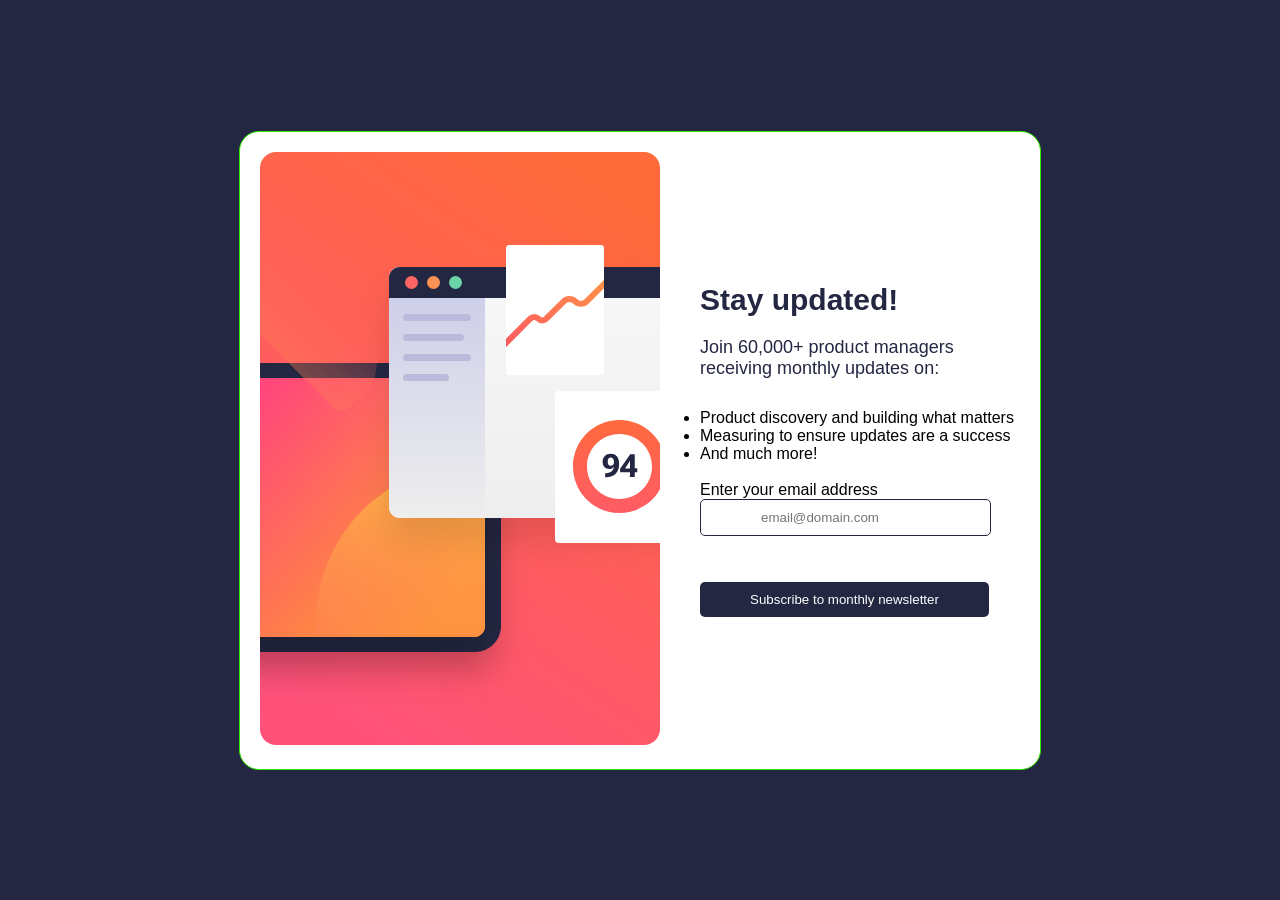
<file: index.html>
<!DOCTYPE html>
<html lang="en">
<head>
  <meta charset="UTF-8">
  <meta name="viewport" content="width=device-width, initial-scale=1.0"> <!-- displays site properly based on user's device -->

  <link rel="icon" type="image/png" sizes="32x32" href="./assets/images/favicon-32x32.png">
  
  <title>Frontend Mentor | Newsletter sign-up form with success message</title>

  <!-- Feel free to remove these styles or customise in your own stylesheet 👍 -->
  <link rel="stylesheet" type="text/css" href="css/styles.css">
</head>
<body>

  <!-- Sign-up form start -->
<div class="container">
    
    <div class="newsletter-right">
      <img src="./assets/images/illustration-sign-up-desktop.svg" alt="Sign-up form illustration" class="desktop-image">
      <img src="./assets/images/illustration-sign-up-mobile.svg" alt="Sign-up form illustration" class="mobile-image"> 
    </div>
      <div class="content-left">
      <h2>Stay updated! </h2>

 <p>  Join 60,000+ product managers receiving monthly updates on: </p>

<ul> <li>Product discovery and building what matters</li>
      <li>Measuring to ensure updates are a success</li>
      <li>And much more!</li> 
</ul> <br>

<form id="subscribe">

    <label> Enter your email address</label><br>

    <input type="text" id="email" placeholder="email@domain.com">
    <br>

    <span id="emailError"></span>
    <br><br>

    <button type="submit">
        Subscribe to monthly newsletter
    </button>

</form>
        </div>
    

</div>
 <script src="js/script.js"></script>
</body> <br>


</html>
</file>
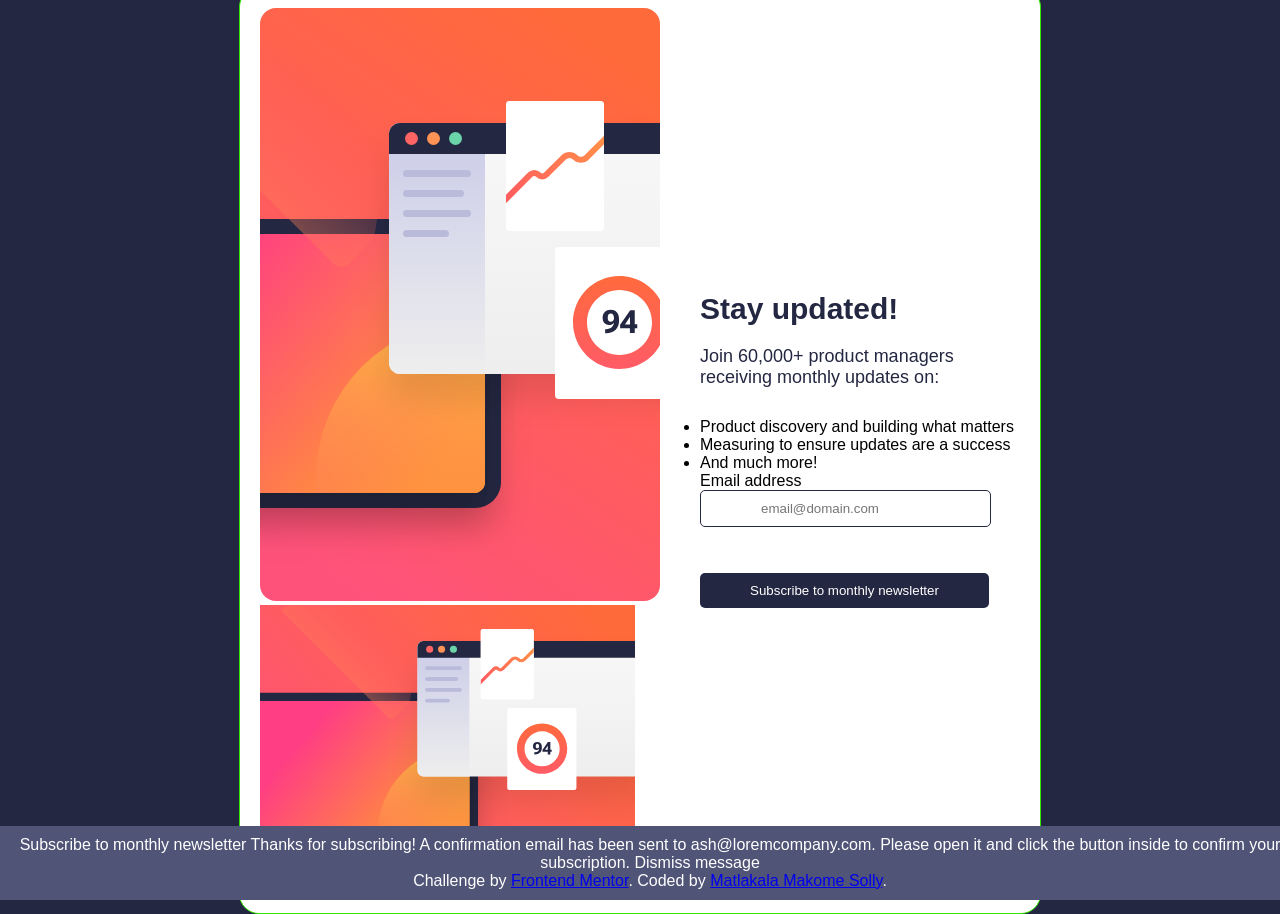
<file: newsletter-sign-up-with-success-message-main/index.html>
<!DOCTYPE html>
<html lang="en">
<head>
  <meta charset="UTF-8">
  <meta name="viewport" content="width=device-width, initial-scale=1.0"> <!-- displays site properly based on user's device -->

  <link rel="icon" type="image/png" sizes="32x32" href="./assets/images/favicon-32x32.png">
  
  <title>Frontend Mentor | Newsletter sign-up form with success message</title>

  <!-- Feel free to remove these styles or customise in your own stylesheet 👍 -->
  <link rel="stylesheet" type="text/css" href="css/styles.css">
</head>
<body>

  <!-- Sign-up form start -->
<div class="container">
    
    <div class="newsletter-right">
      <img src="./assets/images/illustration-sign-up-desktop.svg" alt="Sign-up form illustration" class="desktop-image">
      <img src="./assets/images/illustration-sign-up-mobile.svg" alt="Sign-up form illustration" class="mobile-image"> 
    </div>
      <div class="content-left">
      <h2>Stay updated!</h2>

 <p>  Join 60,000+ product managers receiving monthly updates on: </p>

<ul> <li>Product discovery and building what matters</li>
      <li>Measuring to ensure updates are a success</li>
      <li>And much more!</li> 
</ul>

<form id="subscribe">

    <label>Email address</label><br>

    <input type="text" id="email" placeholder="email@domain.com">
    <br>

    <span id="emailError"></span>
    <br><br>

    <button type="submit">
        Subscribe to monthly newsletter
    </button>

</form>
        </div>
    

</div>
 <script src="js/script.js"></script>
</body> <br>
<footer>
  Subscribe to monthly newsletter

  <!-- Sign-up form end -->

  <!-- Success message start -->

  Thanks for subscribing!

  A confirmation email has been sent to ash@loremcompany.com. 
  Please open it and click the button inside to confirm your subscription.

  Dismiss message

  <!-- Success message end -->
  
  <div class="attribution">
    Challenge by <a href="https://www.frontendmentor.io?ref=challenge" target="_blank">Frontend Mentor</a>. 
    Coded by <a href="#">Matlakala Makome Solly</a>.  
</footer>

</html>
</file>
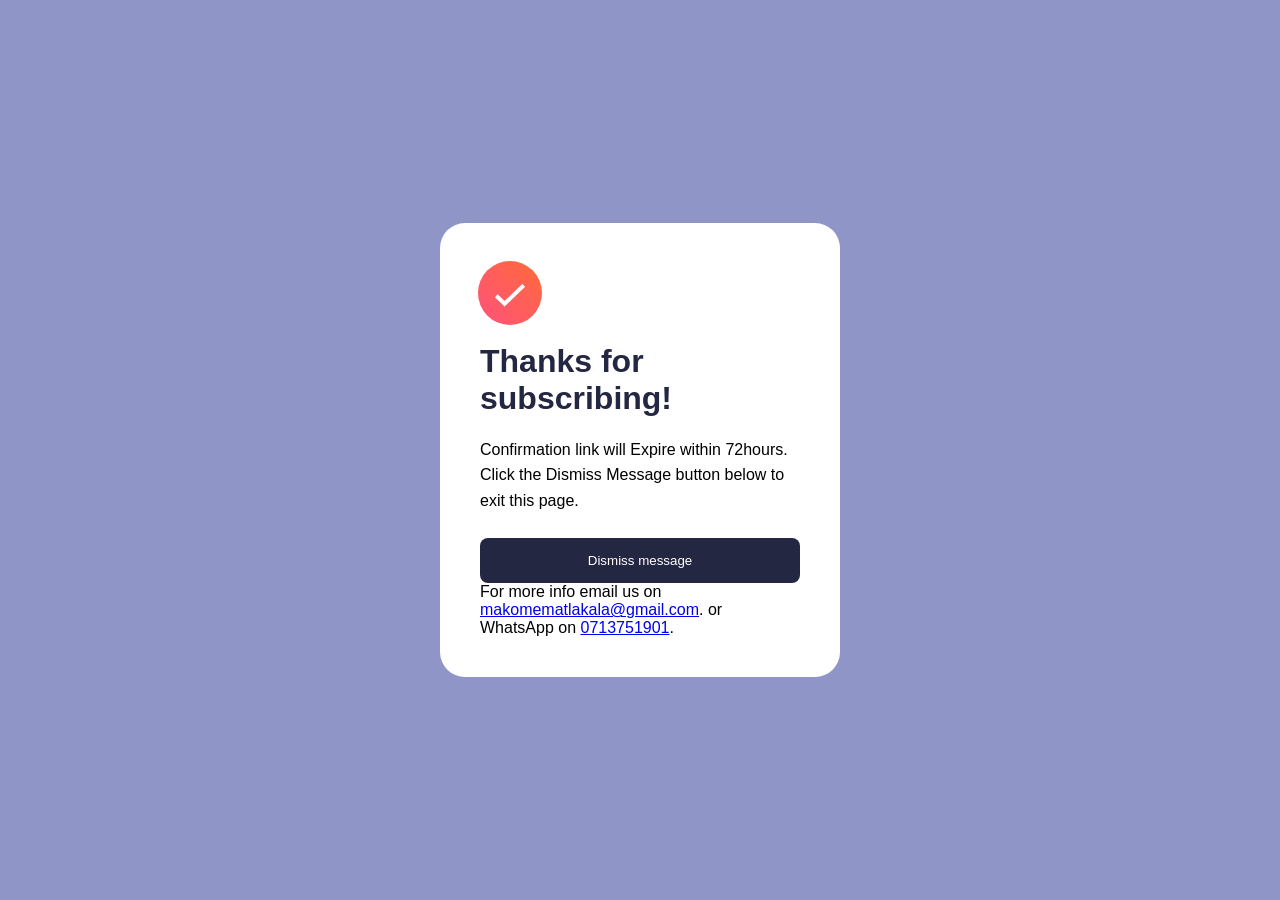
<file: confirmation.html>
<!DOCTYPE html>
<html lang="en">
<head>
  <meta charset="UTF-8">
  <meta name="viewport" content="width=device-width, initial-scale=1.0"> <!-- displays site properly based on user's device -->

  <link rel="icon" type="image/png" sizes="32x32" href="./assets/images/favicon-32x32.png">
  
  <title>Confirmation</title>

  <!-- Feel free to remove these styles or customise in your own stylesheet 👍 -->
  <link rel="stylesheet" type="text/css" href="css/stylesconfirmation.css">
</head>
<body>

<div class="container">
    <div class="icon">
        <img src="./assets/images/icon-success.svg" alt="Success icon">
    </div>
    <h1>Thanks for subscribing!</h1>
    <p>Confirmation link will Expire within 72hours. Click the Dismiss Message button below to exit this page. </p>
    
    <button onclick="window.location.href='index.html'">   Dismiss message   </button>
    
  
     <div class="challengeby">
    For more info email us on <a href="makomematlakala@gmail.com">makomematlakala@gmail.com</a>. 
    or WhatsApp on <a href="https://wa.me/message/ZBSUKP5UQG74P1">0713751901</a>.  
    </div>
</div>
  </body>
</html>
</file>
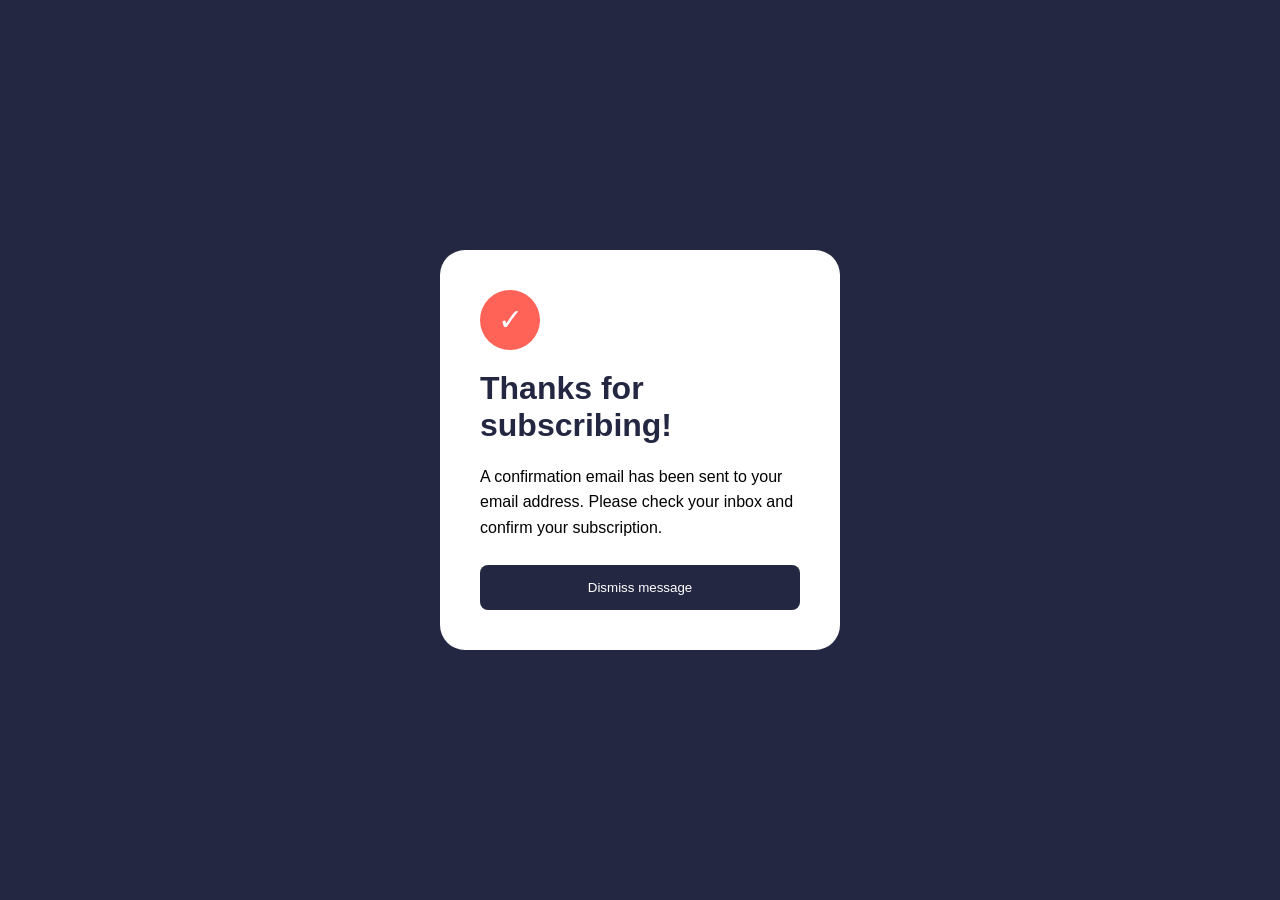
<file: success.html>
<!DOCTYPE html>
<html lang="en">
<head>
<meta charset="UTF-8">
<meta name="viewport" content="width=device-width, initial-scale=1.0">
<title>Success</title>

<link rel="stylesheet" type="text/css" href="css/stylessuccess.css">
</head>
<body>

<div class="card">
    <div class="icon">✓</div>

    <h1>Thanks for subscribing!</h1>

    <p>
        A confirmation email has been sent to your email address.
        Please check your inbox and confirm your subscription.
    </p>

    <button onclick="window.location.href='confirmation.html'">   Dismiss message   </button>
</div>

</body>
</html>
</file>
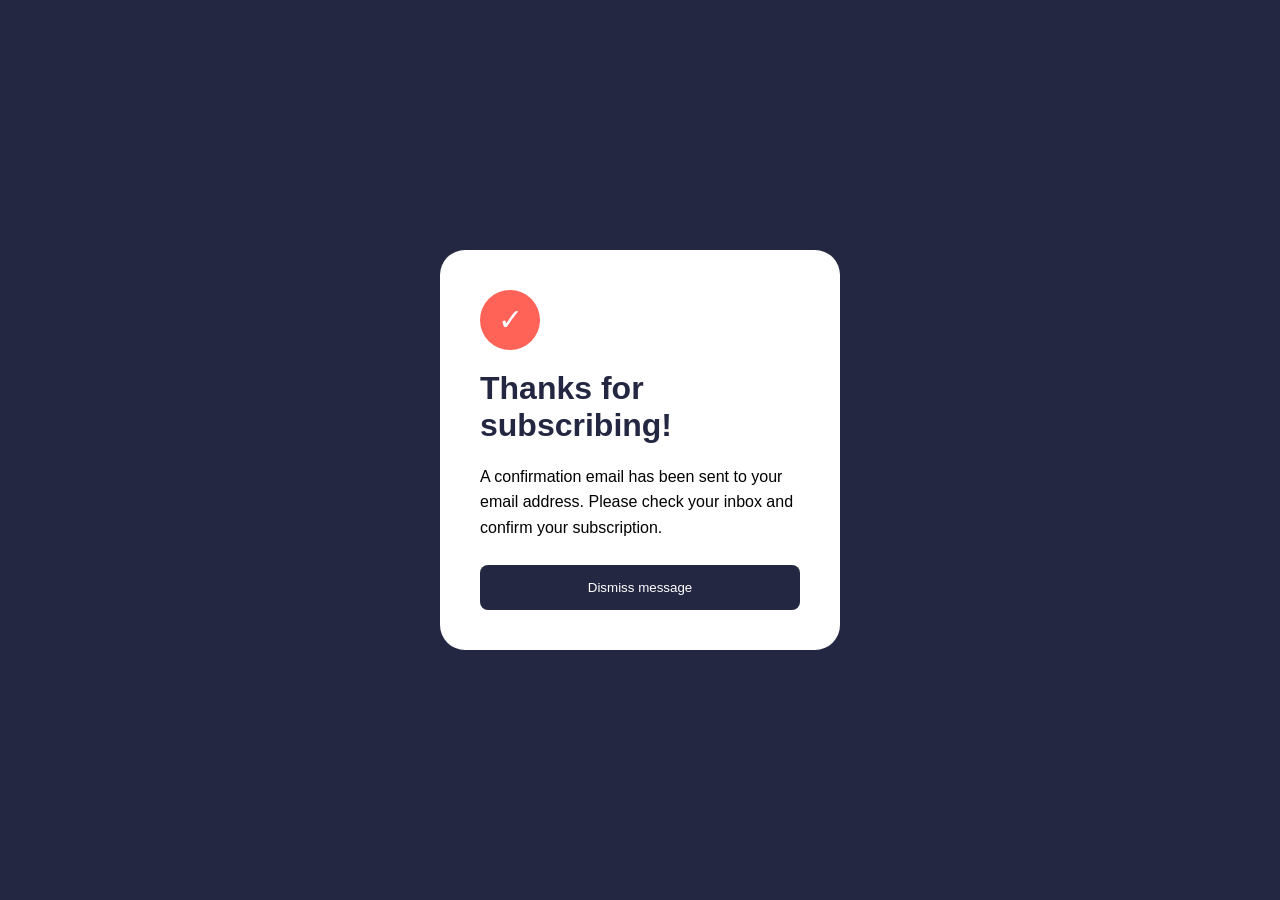
<file: newsletter-sign-up-with-success-message-main/success.html>
<!DOCTYPE html>
<html lang="en">
<head>
<meta charset="UTF-8">
<meta name="viewport" content="width=device-width, initial-scale=1.0">
<title>Success</title>

<style>
*{
    margin:0;
    padding:0;
    box-sizing:border-box;
    font-family:Arial, sans-serif;
}

body{
    display:flex;
    justify-content:center;
    align-items:center;
    height:100vh;
    background:#242742;
}

.card{
    background:white;
    padding:40px;
    width:400px;
    border-radius:25px;
}

.icon{
    width:60px;
    height:60px;
    background:#ff6257;
    color:white;
    border-radius:50%;
    display:flex;
    justify-content:center;
    align-items:center;
    font-size:30px;
    margin-bottom:20px;
}

h1{
    color:#242742;
    margin-bottom:20px;
}

p{
    margin-bottom:25px;
    line-height:1.6;
}

button{
    width:100%;
    padding:15px;
    border:none;
    background:#242742;
    color:white;
    border-radius:8px;
    cursor:pointer;
}
</style>
</head>
<body>

<div class="card">
    <div class="icon">✓</div>

    <h1>Thanks for subscribing!</h1>

    <p>
        A confirmation email has been sent to your email address.
        Please check your inbox and confirm your subscription.
    </p>

    <button onclick="window.location.href='index.html'">
        Dismiss message
    </button>
</div>

</body>
</html>
</file>
<file: css/styles.css>
*
{   margin: 0;
    padding: 0;
    font-family: 'Public Sans', Roboto-Bold, sans-serif;
}

body {
    display: flex;
    background-color: hsl(234, 29%, 20%);
    align-items: center;
    justify-content: center;
    height: 100vh;
}
.container {
    width: 800px;
    max-width: 90%;
    background: white;
    margin: 50px auto;
    border: 1px solid hsl(108, 98%, 46%);
    border-radius: 20px;
    overflow: hidden;
    align-items: center;
    display: flex;
}


.content-left {
    flex: 1 1 50%;
    width: 100%;
    height: 100%;
    display: block;
    object-fit: cover;
    padding: 20px;
}
.newsletter-right {
    flex: 1 1 50%;
    padding: 20px;

}
.content-left h2{
    font-size: 30px;
    color: hsl(234, 29%, 20%);
    margin-bottom: 20px;
}
.content-left p{
    font-size: 18px;
    color: hsl(234, 29%, 20%);
    margin-bottom: 30px;
}

input[type="text"]{
    width: auto;
    padding: 10px 60px;
    border: 1px solid hsl(234, 29%, 20%);
    border-radius: 5px;
    margin-bottom: 10px;
}
button{
    background-color: hsl(234, 29%, 20%);
    color: #fff;
    border: none;
    padding: 10px 50px;
    border-radius: 5px;
    cursor: pointer;
}
button:hover{
    background-color: hsl(4, 85%, 56%);
    transition: background-color 0.3s ease;
    scale: 1.05;
}
.form-container{
    display: flex;
    flex-direction: column;
    align-items: center;
}

span{
    color: red;
    font-size: 15px;
}
.mobile-image {
    display: none;
}
footer {
    background-color: hsl(234, 20%, 39%);
    color: white;
    text-align: center;
    padding: 10px;
    position: fixed;
    bottom: 0;
    left: 0;
    width: 100%;
}
@media (max-width: 768px) {
    .container {
        flex-direction: column;
    }
    .content-left, .newsletter-right {
        flex: 50%;
    }
    .newsletter-right .desktop-image {
        display: none;
    }
    .newsletter-right .mobile-image {
        display: block;
        order: 1;
    }
}
</file>
<file: newsletter-sign-up-with-success-message-main/css/styles.css>
*
{   margin: 0;
    padding: 0;
    font-family: 'Public Sans', Roboto-Bold, sans-serif;
}

body {
    display: flex;
    background-color: hsl(234, 29%, 20%);
    align-items: center;
    justify-content: center;
    height: 100vh;
}
.container {
    width: 800px;
    max-width: 90%;
    background: white;
    margin: 50px auto;
    border: 1px solid hsl(108, 98%, 46%);
    border-radius: 20px;
    overflow: hidden;
    align-items: center;
    display: flex;
}


.content-left {
    flex: 1 1 50%;
    width: 100%;
    height: 100%;
    display: block;
    object-fit: cover;
    padding: 20px;
}
.newsletter-right {
    flex: 1 1 50%;
    padding: 20px;

}
.content-left h2{
    font-size: 30px;
    color: hsl(234, 29%, 20%);
    margin-bottom: 20px;
}
.content-left p{
    font-size: 18px;
    color: hsl(234, 29%, 20%);
    margin-bottom: 30px;
}

input[type="text"]{
    width: auto;
    padding: 10px 60px;
    border: 1px solid hsl(234, 29%, 20%);
    border-radius: 5px;
    margin-bottom: 10px;
}
button{
    background-color: hsl(234, 29%, 20%);
    color: #fff;
    border: none;
    padding: 10px 50px;
    border-radius: 5px;
    cursor: pointer;
}

.form-container{
    display: flex;
    flex-direction: column;
    align-items: center;
}

span{
    color: red;
    font-size: 15px;
}

footer {
    background-color: hsl(234, 20%, 39%);
    color: white;
    text-align: center;
    padding: 10px;
    position: fixed;
    bottom: 0;
    left: 0;
    width: 100%;
}
@media (max-width: 768px) {
    .container {
        flex-direction: column;
    }
    .content-left, .newsletter-right {
        flex: 50%;
    }
    .newsletter-right .desktop-image {
        display: none;
    }
    .newsletter-right .mobile-image {
        display: block;
        order: 1;
    }
}
</file>
<file: css/stylesconfirmation.css>
*{
    margin:0;
    padding:0;
    box-sizing:border-box;
    font-family:Arial, sans-serif;
}

body{
    display:flex;
    justify-content:center;
    align-items:center;
    height:100vh;
    background:#8f95c7;
}

.container{
    background:white;
    padding:40px;
    width:400px;
    border-radius:25px;
}

.icon{
    width:60px;
    height:60px;
    background:#ff6257;
    color:white;
    border-radius:50%;
    display:flex;
    justify-content:center;
    align-items:center;
    font-size:30px;
    margin-bottom:20px;
}

h1{
    color:#242742;
    margin-bottom:20px;
}

p{
    margin-bottom:25px;
    line-height:1.6;
}

button{
    width:100%;
    padding:15px;
    border:none;
    background:#242742;
    color:white;
    border-radius:8px;
    cursor:pointer;
}
</file>
<file: css/stylessuccess.css>
*{
    margin:0;
    padding:0;
    box-sizing:border-box;
    font-family:Arial, sans-serif;
}

body{
    display:flex;
    justify-content:center;
    align-items:center;
    height:100vh;
    background:#242742;
}

.card{
    background:white;
    padding:40px;
    width:400px;
    border-radius:25px;
}

.icon{
    width:60px;
    height:60px;
    background:#ff6257;
    color:white;
    border-radius:50%;
    display:flex;
    justify-content:center;
    align-items:center;
    font-size:30px;
    margin-bottom:20px;
}

h1{
    color:#242742;
    margin-bottom:20px;
}

p{
    margin-bottom:25px;
    line-height:1.6;
}

button{
    width:100%;
    padding:15px;
    border:none;
    background:#242742;
    color:white;
    border-radius:8px;
    cursor:pointer;
}
</file>
